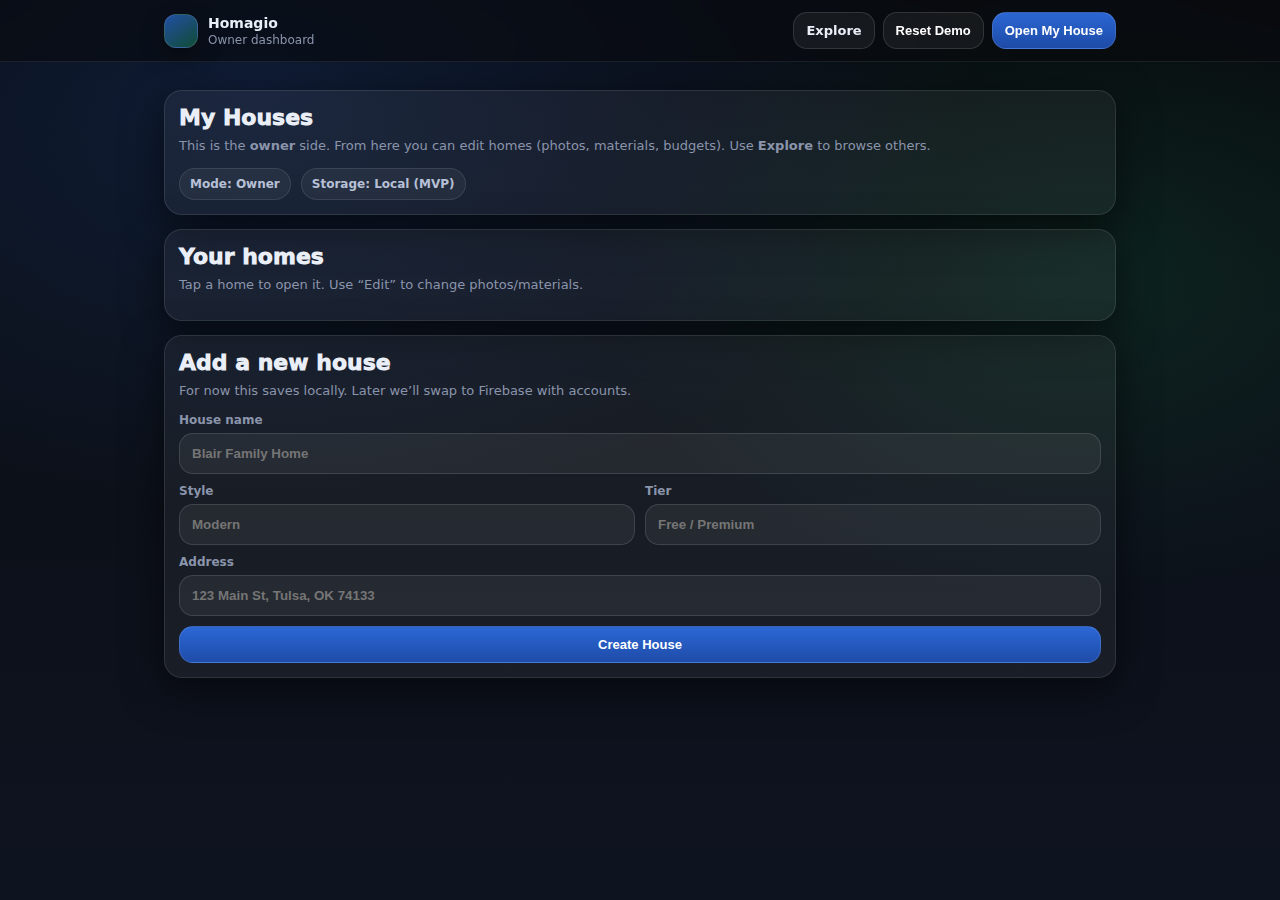
<file: my.html>
<!doctype html>
<html lang="en">
<head>
  <meta charset="utf-8" />
  <meta name="viewport" content="width=device-width, initial-scale=1, viewport-fit=cover" />
  <title>Homagio — My Houses</title>
  <meta name="color-scheme" content="dark" />
  <meta name="theme-color" content="#07090d" />

  <!-- ✅ FIX: correct DB path for GitHub Pages -->
  <script src="assets.db.js"></script>

  <style>
    :root{
      color-scheme: dark;
      --bg0:#07090d; --bg1:#0b0f16; --bg2:#0e1320;
      --text:#e9eef7; --muted:#b7c0d6; --muted2:#8a94ab;
      --shadow: 0 12px 40px rgba(0,0,0,.55);
      --blue:#2d6cdf; --blue2:#1f4fb0; --green:#1fbf6a;
      --max: 980px;
    }
    *{box-sizing:border-box}
    html,body{height:100%;margin:0}
    body{
      font-family: ui-sans-serif, system-ui, -apple-system, Segoe UI, Roboto, Helvetica, Arial;
      background:
        radial-gradient(1200px 700px at 20% 10%, rgba(45,108,223,.18), transparent 60%),
        radial-gradient(900px 600px at 85% 30%, rgba(31,191,106,.12), transparent 55%),
        linear-gradient(180deg, var(--bg0), var(--bg1) 35%, var(--bg2));
      color:var(--text);
    }
    a{color:inherit;text-decoration:none}
    .wrap{max-width:var(--max);margin:0 auto;padding:14px}
    .top{
      position:sticky;top:0;z-index:20;
      backdrop-filter: blur(14px);
      background: rgba(8,10,15,.62);
      border-bottom:1px solid rgba(255,255,255,.08);
    }
    .topInner{max-width:var(--max);margin:0 auto;padding:12px 14px;display:flex;align-items:center;justify-content:space-between;gap:10px}
    .brand{display:flex;align-items:center;gap:10px}
    .logo{
      width:34px;height:34px;border-radius:12px;
      border:1px solid rgba(255,255,255,.12);
      background: linear-gradient(145deg, rgba(45,108,223,.7), rgba(31,191,106,.35));
      box-shadow: 0 10px 22px rgba(0,0,0,.35);
    }
    .brand b{display:block;font-size:14px;font-weight:900}
    .brand span{display:block;font-size:12px;color:var(--muted2);margin-top:2px}

    .btn{
      display:inline-flex;align-items:center;justify-content:center;gap:8px;
      padding:10px 12px;border-radius:14px;
      font-weight:900;font-size:13px;
      border:1px solid rgba(255,255,255,.12);
      background: rgba(255,255,255,.06);
      cursor:pointer;user-select:none;
    }
    .btn:active{transform:scale(.98)}
    .btn.primary{
      background: linear-gradient(180deg, rgba(45,108,223,.95), rgba(31,79,176,.95));
      border-color: rgba(255,255,255,.12);
    }

    .card{
      border-radius:18px;
      border:1px solid rgba(255,255,255,.10);
      background: rgba(255,255,255,.05);
      box-shadow: var(--shadow);
      padding:14px;
      margin: 14px 0;
    }
    .h1{font-size:22px;font-weight:950}
    .sub{color:var(--muted2);font-size:13px;margin-top:6px;line-height:1.5}

    .grid{display:grid;gap:10px}
    .row{
      display:flex;align-items:center;justify-content:space-between;gap:12px;
      padding:12px;border-radius:16px;
      border:1px solid rgba(255,255,255,.08);
      background: rgba(255,255,255,.05);
    }
    .row b{display:block;font-size:14px;font-weight:950}
    .row small{display:block;color:var(--muted2);margin-top:2px;font-size:12px}
    .row .right{display:flex;gap:8px;flex-wrap:wrap;justify-content:flex-end}
    .pill{
      display:inline-flex;align-items:center;gap:8px;
      padding:8px 10px;border-radius:999px;
      border:1px solid rgba(255,255,255,.10);
      background: rgba(255,255,255,.05);
      color: var(--muted);
      font-size: 12px;font-weight:900;
    }

    .form{display:grid;gap:10px;margin-top:12px}
    .field label{display:block;color:var(--muted2);font-size:12px;font-weight:900;margin-bottom:6px}
    .field input{
      width:100%;
      padding:12px;
      border-radius:14px;
      border:1px solid rgba(255,255,255,.12);
      background: rgba(255,255,255,.06);
      color:var(--text);
      font-weight:800;
    }
    .grid2{display:grid;grid-template-columns:1fr 1fr;gap:10px}
    @media (max-width:560px){ .grid2{grid-template-columns:1fr} }
  </style>
</head>

<body>
  <header class="top">
    <div class="topInner">
      <a class="brand" href="index.html">
        <div class="logo" aria-hidden="true"></div>
        <div>
          <b>Homagio</b>
          <span>Owner dashboard</span>
        </div>
      </a>

      <div style="display:flex;gap:8px;align-items:center;flex-wrap:wrap;justify-content:flex-end">
        <a class="btn" href="explore.html">Explore</a>
        <button class="btn" onclick="resetDemo()">Reset Demo</button>
        <button class="btn primary" onclick="openFirstOrCreate()">Open My House</button>
      </div>
    </div>
  </header>

  <div class="wrap">
    <div class="card">
      <div class="h1">My Houses</div>
      <div class="sub">
        This is the <b>owner</b> side. From here you can edit homes (photos, materials, budgets).
        Use <b>Explore</b> to browse others.
      </div>

      <div style="display:flex;gap:10px;flex-wrap:wrap;margin-top:12px">
        <div class="pill">Mode: Owner</div>
        <div class="pill">Storage: Local (MVP)</div>
      </div>
    </div>

    <div class="card">
      <div class="h1">Your homes</div>
      <div class="sub">Tap a home to open it. Use “Edit” to change photos/materials.</div>
      <div class="grid" id="homesList" style="margin-top:12px"></div>
    </div>

    <div class="card">
      <div class="h1">Add a new house</div>
      <div class="sub">For now this saves locally. Later we’ll swap to Firebase with accounts.</div>

      <div class="form">
        <div class="field">
          <label>House name</label>
          <input id="hn" placeholder="Blair Family Home" />
        </div>

        <div class="grid2">
          <div class="field">
            <label>Style</label>
            <input id="hs" placeholder="Modern" />
          </div>
          <div class="field">
            <label>Tier</label>
            <input id="ht" placeholder="Free / Premium" />
          </div>
        </div>

        <!-- ✅ NEW: Address instead of Lat/Lng -->
        <div class="field">
          <label>Address</label>
          <input id="haddr" placeholder="123 Main St, Tulsa, OK 74133" />
        </div>

        <button class="btn primary" onclick="addHouse()">Create House</button>
      </div>
    </div>
  </div>

<script>
  // Ensure demo exists at least once
  HomagioDB.seedDemoNear(36.15398, -95.99277, false);
  render();

  function render(){
    const list = document.getElementById("homesList");
    const houses = (HomagioDB.getAllHouses() || [])
      .sort((a,b)=> (b.updated||"").localeCompare(a.updated||""));

    if(!houses.length){
      list.innerHTML = `<div style="color:rgba(255,255,255,.7);padding:10px">
        No houses yet. Create one below or reset demo.
      </div>`;
      return;
    }

    list.innerHTML = houses.map(h => {
      const updated = h.updated ? new Date(h.updated).toLocaleString() : "—";
      const name = esc(h.name || "House");
      const style = esc(h.style || "");
      const tier = esc(h.tier || "");
      const addr = esc((h.address?.formatted || h.address?.raw || "").trim());
      const hasPin = Number.isFinite(Number(h.lat)) && Number.isFinite(Number(h.lng));

      return `
        <div class="row">
          <div style="min-width:0">
            <b title="${name}">${name}</b>
            <small>
              ${style} • ${tier} • Updated ${updated}
              ${addr ? ` • ${addr}` : ``}
              ${hasPin ? `` : ` • <span style="color:rgba(255,220,120,.95);font-weight:900">Needs pin</span>`}
            </small>
          </div>
          <div class="right">
            <a class="btn" href="house.html?id=${encodeURIComponent(h.id)}&mode=view&from=my">View</a>
            <a class="btn primary" href="house.html?id=${encodeURIComponent(h.id)}&mode=edit&from=my">Edit</a>
          </div>
        </div>
      `;
    }).join("");
  }

  function openFirstOrCreate(){
    const houses = HomagioDB.getAllHouses() || [];
    if(houses.length){
      window.location.href = `house.html?id=${encodeURIComponent(houses[0].id)}&mode=edit&from=my`;
    } else {
      alert("Create a house first (or tap Reset Demo).");
    }
  }

  function addHouse(){
    const name = document.getElementById("hn").value.trim() || "New House";
    const style = document.getElementById("hs").value.trim() || "Modern";
    const tier = document.getElementById("ht").value.trim() || "Free";
    const rawAddr = document.getElementById("haddr").value.trim();

    const id = HomagioDB.uid("house");

    // NOTE: We intentionally do NOT geocode yet (no API keys needed for MVP).
    // Explore will show it as "Needs pin" until we add a geocoding step.
    const house = {
      id,
      ownerId: "local-owner",
      name, style, tier,
      address: rawAddr ? { raw: rawAddr, formatted: rawAddr } : null,
      lat: null,
      lng: null,
      updated: new Date().toISOString(),
      budget: { total: 0, spent: 0 },
      items: {},
      photos: []
    };

    HomagioDB.upsertHouse(house);

    // Clear inputs
    document.getElementById("hn").value = "";
    document.getElementById("hs").value = "";
    document.getElementById("ht").value = "";
    document.getElementById("haddr").value = "";

    render();

    // Open in edit mode (owner), return should go back to My Houses
    window.location.href = `house.html?id=${encodeURIComponent(id)}&mode=edit&from=my`;
  }

  function resetDemo(){
    if(!confirm("Reset demo data? This will replace all houses in local storage.")) return;
    HomagioDB.resetDemo(36.15398, -95.99277);
    render();
  }

  function esc(s){
    return String(s ?? "")
      .replaceAll("&","&amp;")
      .replaceAll("<","&lt;")
      .replaceAll(">","&gt;")
      .replaceAll('"',"&quot;")
      .replaceAll("'","&#039;");
  }
</script>
</body>
</html>
</file>
